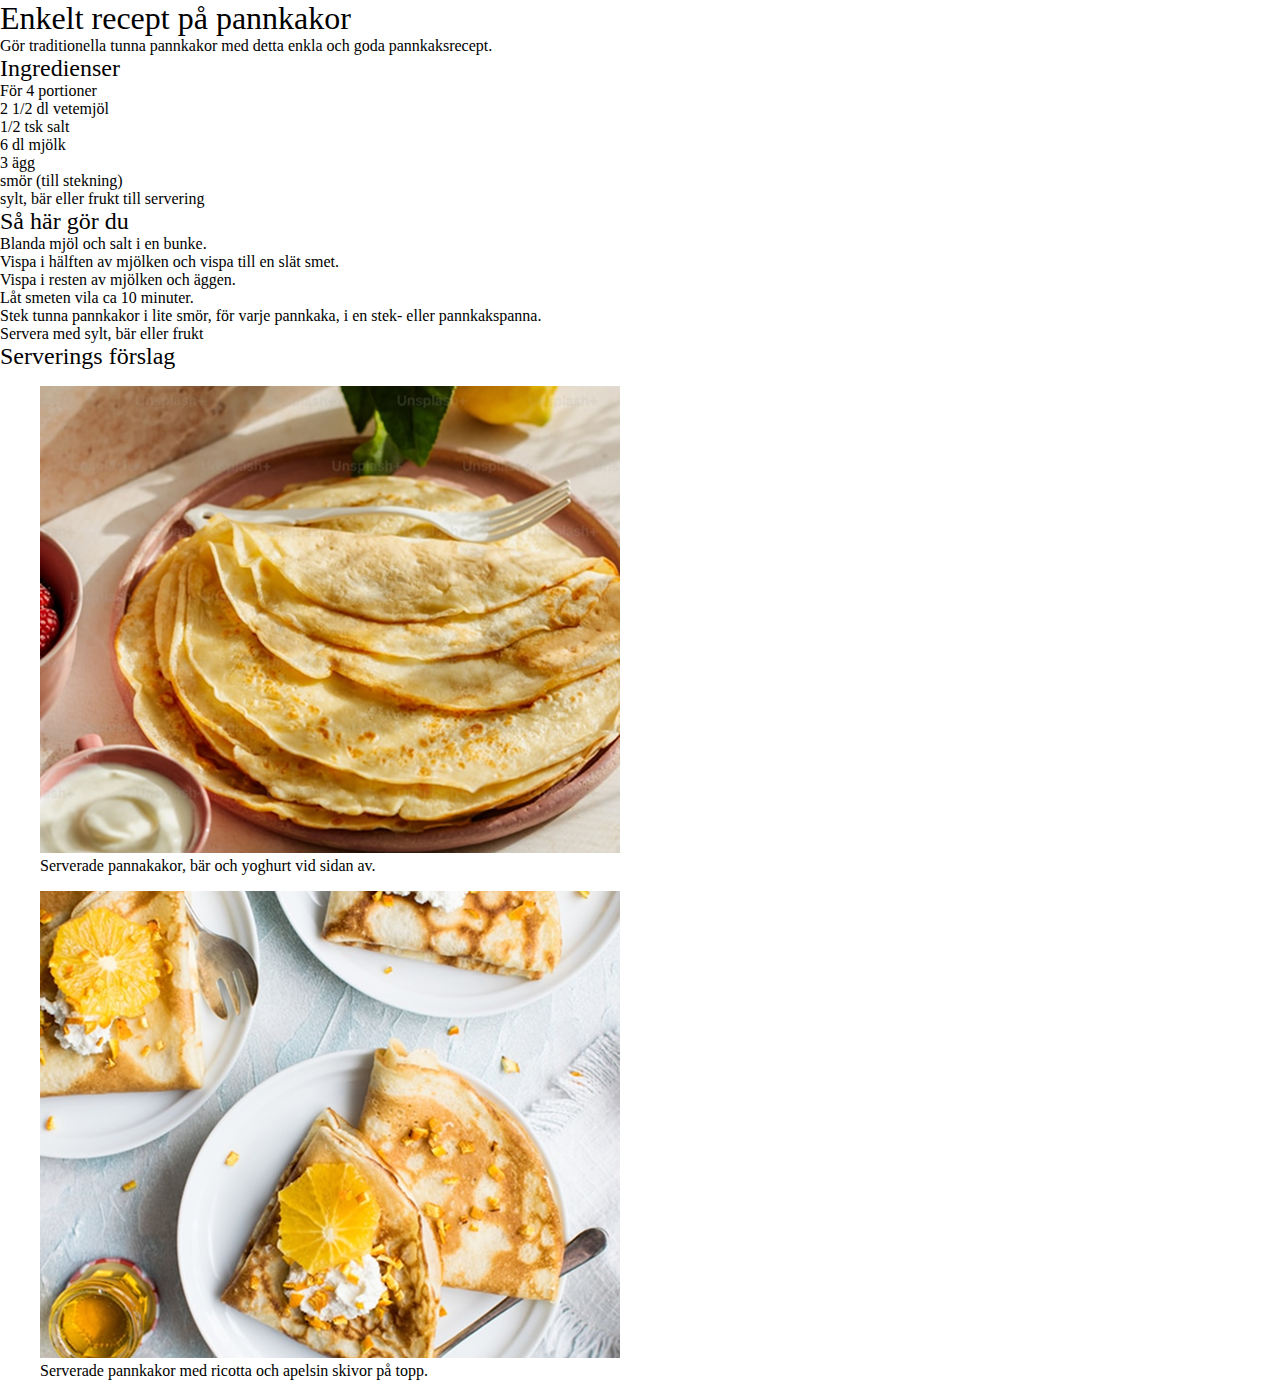
<file: index.html>
<!-- @format -->

<!DOCTYPE html>
<html lang="sv">
  <head>
    <meta charset="UTF-8" />
    <meta name="viewport" content="width=device-width, initial-scale=1" />
    <link href="./style.css" rel="stylesheet" />
    <link rel="preconnect" href="https://fonts.gstatic.com" crossorigin />
    <link
      href="https://fonts.googleapis.com/css2?family=Open+Sans:ital,wght@0,300..800;1,300..800&display=swap"
      rel="stylesheet"
    />
    <title>Enkelt recept på pannkakor</title>
  </head>
  <body>
    <article class="ma">
      <header class="mb-24">
        <div aria-hidden="true" class="header__banner"></div>
        <div class="header__content content--padding">
          <h1 class="heading mb-24">Enkelt recept på pannkakor</h1>
          <p class="lead">
            Gör traditionella tunna pannkakor med detta enkla och goda
            pannkaksrecept.
          </p>
        </div>
      </header>
      <!-- HEADER SLUT -->

      <main class="content--padding">
        <section class="mb-24">
          <h2 class="sub-heading mb-16">Ingredienser</h2>
          <p class="mb-16">För 4 portioner</p>
          <ul>
            <li>2 1/2 dl vetemjöl</li>
            <li>1/2 tsk salt</li>
            <li>6 dl mjölk</li>
            <li>3 ägg</li>
            <li>smör (till stekning)</li>
            <li>sylt, bär eller frukt till servering</li>
          </ul>
        </section>
        <!-- INGREDIENSER SLUT -->

        <section class="mb-24">
          <h2 class="sub-heading mb-16">Så här gör du</h2>
          <ol>
            <li>Blanda mjöl och salt i en bunke.</li>
            <li>Vispa i hälften av mjölken och vispa till en slät smet.</li>
            <li>Vispa i resten av mjölken och äggen.</li>
            <li>Låt smeten vila ca 10 minuter.</li>
            <li>
              Stek tunna pannkakor i lite smör, för varje pannkaka, i en stek-
              eller pannkakspanna.
            </li>
            <li>Servera med sylt, bär eller frukt</li>
          </ol>
        </section>
        <!-- INSTRUKTIONER SLUT -->

        <section>
          <h2 class="sub-heading mb-16">Serverings förslag</h2>
          <div class="servings-gallery">
            <figure class="image-container">
              <img src="./assets/pannakakor_1.png" alt="" />
              <figcaption class="sr-only">
                Serverade pannakakor, bär och yoghurt vid sidan av.
              </figcaption>
            </figure>
            <figure class="image-container">
              <img src="./assets/pannakakor_2.png" alt="" />
              <figcaption class="sr-only">
                Serverade pannkakor med ricotta och apelsin skivor på topp.
              </figcaption>
            </figure>
          </div>
        </section>
        <!-- SERVERING SLUT -->
      </main>
      <!-- MAIN SLUT -->
    </article>
  </body>
</html>
</file>
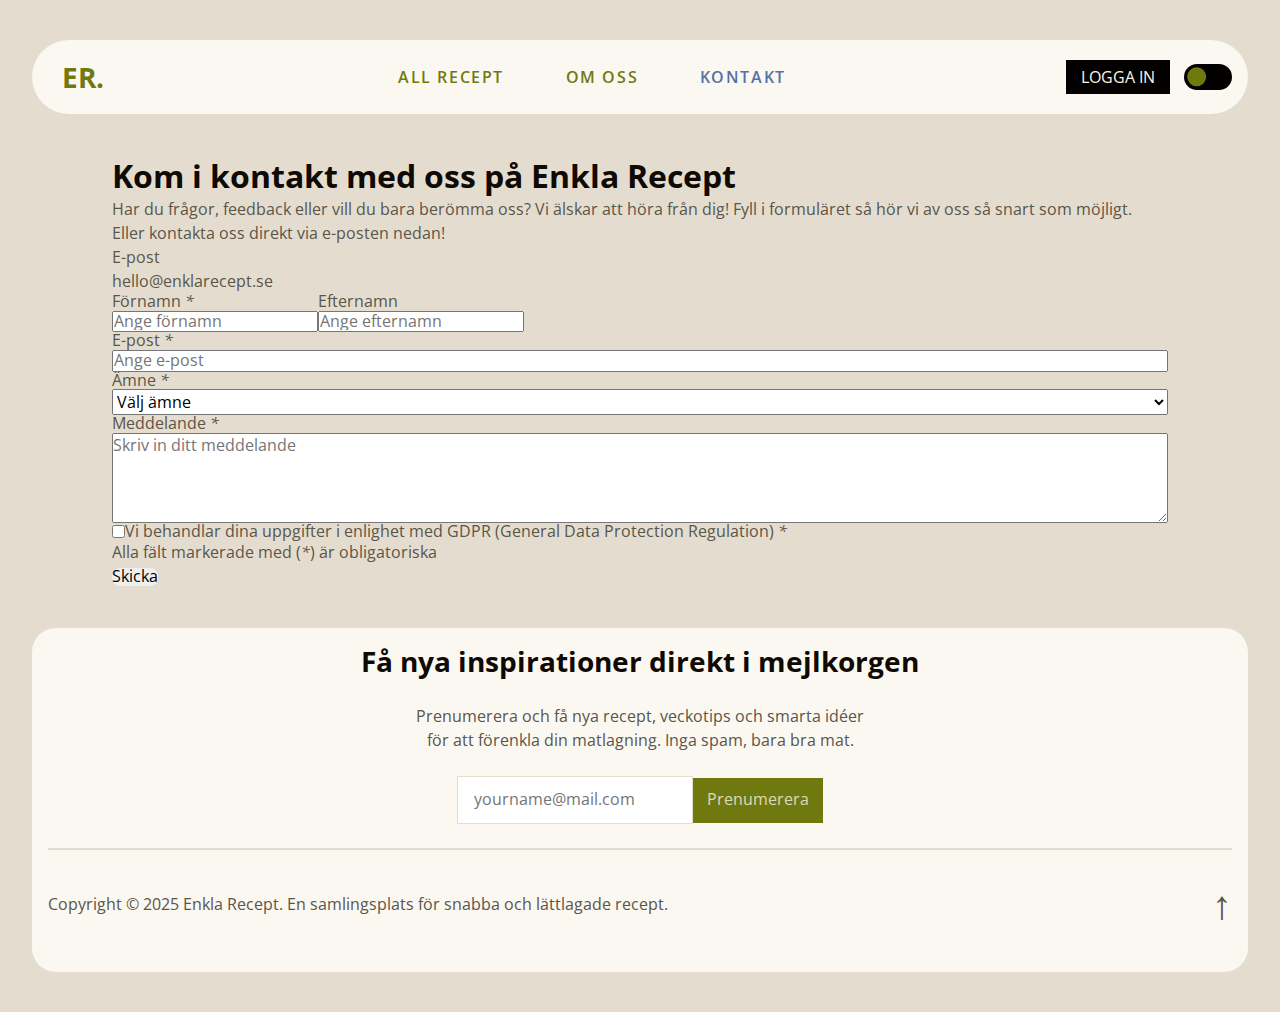
<file: contact.html>
<!DOCTYPE html>
<html lang="en">
  <head>
    <meta charset="UTF-8" />
    <meta name="viewport" content="width=device-width, initial-scale=1.0" />
    <link
      href="https://fonts.googleapis.com/css2?family=Open+Sans:ital,wght@0,300..800;1,300..800&display=swap"
      rel="stylesheet"
    />
    <link
      href="https://fonts.googleapis.com/icon?family=Material+Icons"
      rel="stylesheet"
    />

    <link rel="preload" as="style" href="./css/theme.css" />
    <link href="./css/theme.css" rel="stylesheet" />

    <link href="./css/reset.css" rel="stylesheet" />
    <link href="./css/style.css" rel="stylesheet" />
    <link href="./css/forms.css" rel="stylesheet" />
    <title>Enkla Recept - Kontakt</title>
  </head>
  <body>
    <div class="scheme py-2-xl min-vh-100 wrapper">
      <ul class="skiplink">
        <li>
          <a href="#content">Hoppa till innehåll</a>
        </li>
        <li>
          <a href="#nav">Hoppa till navigering</a>
        </li>
      </ul>
      <!-- .skiplink end -->

      <div class="content-grid">
        <header class="header px-md py-sm clr-bg-light radius-round">
          <a class="header-left brand" href="/">ER.</a>

          <div class="header-middle">
            <label for="toggle-main-nav" class="nav-toggler">
              <input
                type="checkbox"
                id="toggle-main-nav"
                class="nav-toggler-box sr-only"
              />
              <span class="sr-only">Toggla huvud navigatorn</span>
              <span aria-hidden="true" class="hamburger">
                <i class="bar"></i>
                <i class="bar"></i>
                <i class="bar"></i>
              </span>
            </label>
            <!-- nav-toggler end -->
            <nav class="main-nav" id="nav" aria-label="Huvud navigator">
              <ul class="nav-links" role="list">
                <li>
                  <a class="text-upper" href="./recipes.html">All Recept</a>
                </li>
                <li>
                  <a class="text-upper" href="./about.html">Om oss</a>
                </li>
                <li>
                  <a
                    class="text-upper"
                    href="./contact.html"
                    data-state="current"
                    >Kontakt</a
                  >
                </li>
              </ul>
            </nav>
          </div>
          <!-- header-middle end -->

          <div class="header-right">
            <button
              class="text-upper"
              onclick="document.getElementById('login-modal').showModal()"
            >
              Logga in
            </button>
            <div class="clr-scheme-widget">
              <label for="scheme-toggler" class="scheme-toggler-label">
                <span class="sr-only">Mörkläge</span>
                <span aria-hidden="true" class="toggler-indicator"></span>
              </label>
              <input
                class="sr-only scheme-toggler-box"
                type="checkbox"
                id="scheme-toggler"
                name="scheme-toggler"
              />
            </div>
          </div>
          <!-- header-right end -->
        </header>
      </div>
      <!-- HEADER END -->

      <dialog id="login-modal" class="login-modal radius-lg" closedby="any">
        <div class="modal-container">
          <section class="modal-header">
            <h2 class="heading">
              Logga in på Enkla Recept
              <span>För att ladda upp recept och skriva recensioner</span>
            </h2>
            <button
              class="modal-close btn"
              type="button"
              onclick="document.getElementById('login-modal').close()"
              autofocus
            >
              Stäng
            </button>
          </section>

          <form class="login-form" action="#" method="post">
            <label for="user-email">Ange E-post</label>
            <input
              id="user-email"
              name="user-email"
              type="email"
              placeholder="t.ex. namn@exempel.se"
              autocomplete="email"
              required
            />
            <label for="user-pass">Ange Lösenord</label>
            <input
              id="user-pass"
              name="user-pass"
              type="password"
              placeholder="lösenord"
              required
            />
            <button class="btn btn-login" type="submit">Logga in</button>
          </form>
          <section class="login-social">
            <p class="login-alt-txt">eller logga in med</p>
            <div class="btn-group">
              <button class="btn btn-social" type="button">
                <img
                  aria-hidden="true"
                  src="./assets/icons/google.svg"
                  alt=""
                />
                <span>Google</span>
              </button>
              <button class="btn btn-social" type="button">
                <img aria-hidden="true" src="./assets/icons/apple.svg" alt="" />
                <span>Apple</span>
              </button>
            </div>
          </section>
          <section class="modal-footer text-center">
            <a href="#">Glömt lössenord?</a>
            <p>Har du inte ett konto? <a href="#">Skapa konto</a></p>
          </section>
        </div>
      </dialog>
      <!-- LOGIN MODAL END -->

      <main id="content" class="contact content-grid my-2-xl">
        <section class="contact-container">
          <div class="summary">
            <h1 class="text-h-1">Kom i kontakt med oss på Enkla Recept</h1>
            <p>
              Har du frågor, feedback eller vill du bara berömma oss? Vi älskar
              att höra från dig! Fyll i formuläret så hör vi av oss så snart som
              möjligt. Eller kontakta oss direkt via e-posten nedan!
            </p>
            <p>
              <span class="block">E-post</span>
              <a href="#">hello@enklarecept.se</a>
            </p>
          </div>

          <form action="#" method="post" class="contact-form">
            <div class="flex top">
              <label class="grid">
                <span>Förnamn <i>*</i></span>
                <input
                  type="text"
                  name="user-given-name"
                  autocomplete="given-name"
                  placeholder="Ange förnamn"
                  required
                />
              </label>
              <label class="grid">
                <span>Efternamn</span>
                <input
                  type="text"
                  name="user-family-name"
                  autocomplete="family-name"
                  placeholder="Ange efternamn"
                />
              </label>
            </div>

            <label class="grid">
              <span>E-post <i>*</i></span>
              <input
                type="email"
                name="user-email"
                autocomplete="email"
                placeholder="Ange e-post"
                required
              />
            </label>

            <label class="grid">
              <span>Ämne <i>*</i></span>
              <select name="subject" required>
                <option value="" disabled selected>Välj ämne</option>
                <option value="support">Support</option>
                <option value="feedback">Feedback</option>
              </select>
            </label>

            <label class="grid" for="msg">
              <span>Meddelande <i>*</i></span>
              <textarea
                name="msg"
                id="msg"
                rows="4"
                placeholder="Skriv in ditt meddelande"
                required
              ></textarea>
            </label>

            <label class="flex">
              <input type="checkbox" name="gdpr" required />
              <span
                >Vi behandlar dina uppgifter i enlighet med GDPR (General Data
                Protection Regulation) <i>*</i></span
              >
            </label>

            <p>Alla fält markerade med (<i>*</i>) är obligatoriska</p>

            <button class="btn btn-send" type="submit">Skicka</button>
          </form>
        </section>
      </main>
      <!-- main end -->

      <div class="content-grid footer-wrapøper">
        <footer
          class="footer flow-block feature px-md py-sm clr-bg-light radius-lg"
        >
          <section class="full content-grid features newsletter">
            <h2 class="breakin text-h-2 text-center">
              Få nya inspirationer direkt i mejlkorgen
            </h2>
            <p class="breakin text-center" id="subscribe-summary">
              Prenumerera och få nya recept, veckotips och smarta idéer för att
              förenkla din matlagning. Inga spam, bara bra mat.
            </p>
            <form class="breakin">
              <input
                class="py-sm px-md"
                aria-labelledby="subscribe-summary"
                type="email"
                placeholder="yourname@mail.com"
                value=""
              />
              <button class="btn-primary" type="submit">Prenumerera</button>
            </form>
          </section>
          <!-- newsletter end -->

          <section class="footer-content">
            <p>
              Copyright &copy; 2025 Enkla Recept. En samlingsplats för snabba
              och lättlagade recept.
            </p>
            <a href="#nav">
              <span>&#8593;</span>
              <span class="sr-only">Hoppa till navigation</span>
            </a>
          </section>
        </footer>
      </div>
    </div>
    <!-- scheme end -->
  </body>
</html>
</file>
<file: style.css>
html {
  box-sizing: border-box;
  font-size: 16px;
}

*,
*:before,
*:after {
  box-sizing: inherit;
}

body,
h1,
h2,
h3,
h4,
h5,
h6,
p,
ol,
ul {
  margin: 0;
  padding: 0;
  font-weight: normal;
}

img {
  max-width: 100%;
  height: auto;
}
</file>
<file: css/theme.css>
:root {
  color-scheme: light dark;
  --clr-scheme: light;

  /* LIGHT SCHEME */
  --scheme-light-bg-dark: oklch(0.9 0.02 85);
  --scheme-light-bg: oklch(0.95 0.02 85);
  --scheme-light-bg-light: oklch(0.98 0.01 85);
  --scheme-light-text: oklch(0.15 0.02 85);
  --scheme-light-text-muted: oklch(0.45 0.02 85);
  --scheme-light-border: oklch(0.7 0.02 85);
  --scheme-light-border-muted: oklch(0.8 0.02 85);
  --scheme-light-primary: oklch(0.55 0.12 115);
  --scheme-light-secondary: oklch(0.55 0.1 265);
  --scheme-light-highlight: oklch(0.88 0.04 100);
  --scheme-light-danger: oklch(0.55 0.12 30);
  --scheme-light-warning: oklch(0.75 0.1 95);
  --scheme-light-success: oklch(0.65 0.12 150);
  --scheme-light-info: oklch(0.75 0.1 245);

  /* DARK SCHEME */
  --scheme-dark-bg-dark: oklch(0.08 0.02 85);
  --scheme-dark-bg: oklch(0.13 0.02 85);
  --scheme-dark-bg-light: oklch(0.18 0.02 85);
  --scheme-dark-text: oklch(0.97 0.02 85);
  --scheme-dark-text-muted: oklch(0.75 0.02 85);
  --scheme-dark-border: oklch(0.4 0.02 85);
  --scheme-dark-border-muted: oklch(0.3 0.02 85);
  --scheme-dark-primary: oklch(0.76 0.1 115);
  --scheme-dark-secondary: oklch(0.76 0.08 265);
  --scheme-dark-highlight: oklch(0.26 0.04 100);
  --scheme-dark-danger: oklch(0.72 0.1 30);
  --scheme-dark-warning: oklch(0.78 0.08 95);
  --scheme-dark-success: oklch(0.78 0.1 150);
  --scheme-dark-info: oklch(0.78 0.08 245);

  /* BACKGROUNDS */
  --clr-bg-dark: light-dark(
    var(--scheme-light-bg-dark),
    var(--scheme-dark-bg-dark)
  );

  --clr-bg: light-dark(var(--scheme-light-bg), var(--scheme-dark-bg));

  --clr-bg-light: light-dark(
    var(--scheme-light-bg-light),
    var(--scheme-dark-bg-light)
  );

  --clr-rev-bg-dark: light-dark(
    var(--scheme-dark-bg-dark),
    var(--scheme-light-bg-dark)
  );
  --clr-rev-bg: light-dark(var(--scheme-dark-bg), var(--scheme-light-bg));
  --clr-rev-bg-light: light-dark(
    var(--scheme-dark-bg-light),
    var(--scheme-light-bg-light)
  );

  /* TEXT */
  --clr-text: light-dark(var(--scheme-light-text), var(--scheme-dark-text));

  --clr-text-muted: light-dark(
    var(--scheme-light-text-muted),
    var(--scheme-dark-text-muted)
  );

  --clr-rev-text: light-dark(var(--scheme-dark-text), var(--scheme-light-text));
  --clr-rev-text-muted: light-dark(
    var(--scheme-dark-text-muted),
    var(--scheme-light-text-muted)
  );

  /* HIGHLITGHT */
  --clr-highlight: light-dark(
    var(--scheme-light-highlight),
    var(--scheme-dark-highlight)
  );

  --clr-rev-highlight: light-dark(
    var(--scheme-dark-highlight),
    var(--scheme-light-highlight)
  );

  /* BORDER */
  --clr-border: light-dark(
    var(--scheme-light-border),
    var(--scheme-dark-border)
  );

  --clr-border-muted: light-dark(
    var(--scheme-light-border-muted),
    var(--scheme-dark-border-muted)
  );

  --clr-rev-border: light-dark(
    var(--scheme-dark-border),
    var(--scheme-light-border)
  );
  --clr-rev-border-muted: light-dark(
    var(--scheme-dark-border-muted),
    var(--scheme-light-border-muted)
  );

  /* PRIMARY */
  --clr-primary: light-dark(
    var(--scheme-light-primary),
    var(--scheme-dark-primary)
  );

  --clr-rev-primary: light-dark(
    var(--scheme-dark-primary),
    var(--scheme-light-primary)
  );

  /* SECONDARY */
  --clr-secondary: light-dark(
    var(--scheme-light-secondary),
    var(--scheme-dark-secondary)
  );

  --clr-rev-secondary: light-dark(
    var(--scheme-dark-secondary),
    var(--scheme-light-secondary)
  );

  /* DANGER */
  --clr-danger: light-dark(
    var(--scheme-light-danger),
    var(--scheme-dark-danger)
  );

  --clr-rev-danger: light-dark(
    var(--scheme-dark-danger),
    var(--scheme-light-danger)
  );

  /* WARNING */
  --clr-warning: light-dark(
    var(--scheme-light-warning),
    var(--scheme-dark-warning)
  );

  --clr-rev-warning: light-dark(
    var(--scheme-dark-warning),
    var(--scheme-light-warning)
  );

  /* SUCCESS */
  --clr-success: light-dark(
    var(--scheme-light-success),
    var(--scheme-dark-success)
  );

  --clr-rev-success: light-dark(
    var(--scheme-dark-success),
    var(--scheme-light-success)
  );

  /* INFO */
  --clr-info: light-dark(var(--scheme-light-info), var(--scheme-dark-info));

  --clr-rev-info: light-dark(var(--scheme-light-info), var(--scheme-dark-info));
}

.scheme {
  color-scheme: var(--clr-scheme);
  background-color: var(--clr-bg-dark);
  color: var(--clr-text);
  transition: background-color 200ms ease-in-out;
}

.clr-scheme-widget {
  > .scheme-toggler-label {
    cursor: pointer;
    display: flex;
    align-items: center;
    gap: 0.5rem;

    span:not(.toggler-indicator) {
      &::after {
        content: ' på';
      }
    } /* span:not(.toggler-indicator) */
  } /* label end*/
} /* clr-scheme-widget */

.toggler-indicator {
  position: relative;
  display: block;
  height: 1.6rem;
  border-radius: var(--radius-round);

  background-color: var(--clr-rev-bg-dark);
  -webkit-box-shadow: var(--shadow-drop-900);
  -moz-box-shadow: var(--shadow-drop-900);
  box-shadow: var(--shadow-drop-900);

  transition: background-color 300ms ease-in-out;
  width: 3rem;

  /* creatre indicator knob */
  &::after {
    --knob-dimension: 1.2rem;
    content: '';
    position: absolute;

    height: var(--knob-dimension, 1.2rem);
    aspect-ratio: 1;
    border-radius: 100%;

    background-color: var(--clr-primary);
    -webkit-box-shadow: var(--shadow-inset-900);
    -moz-box-shadow: var(--shadow-inset-900);
    box-shadow: var(--shadow-inset-900);

    transform: translate(0.2rem, 0.2rem);
    transition: transform 200ms ease-in-out;
  } /* &::after end */
} /* .toggler-indicator end */

.scheme:has(.clr-scheme-widget .scheme-toggler-box:checked) {
  --clr-scheme: dark;
}

.clr-scheme-widget {
  &:has(.scheme-toggler-box:is(:focus-within, :focus-visible)) {
    > .scheme-toggler-label {
      border-radius: 0.5rem;
      outline: 0.24rem dashed var(--clr-border);
      outline-offset: 0.24rem;
    }
  } /* &:has(.scheme-toggler-box:focus-within, .scheme-toggler-box:focus-visible) */

  &:has(.scheme-toggler-box:checked) {
    span:not(.toggler-indicator) {
      &::after {
        content: ' av';
      }
    } /* span:not(.toggler-indicator) */

    .toggler-indicator {
      /* background-color: var(--clr-rev-bg-dark); */

      &::after {
        transform: translate(1.6rem, 0.2rem);
      }
    } /* .toggler-indicator end */
  } /* &:has(.scheme-toggler-box:checked) */
}
</file>
<file: css/style.css>
:root {
  /* DIMENSIONS */
  --d-2-xl: 2.5rem; /* 40px */
  --d-xl: 2rem; /* 32px */
  --d-xl-alt: 1.75rem; /*28px*/
  --d-lg: 1.5rem; /* 24px */
  --d-md: 1rem; /* 16px */
  --d-sm: 0.88rem; /* 14px */
  --d-xs: 0.5rem; /* 8px */
  --d-2-xs: 0.25rem; /* 4px */

  --width-2-xl: 75rem;

  /* SPACING */
  --spacing-2-xl: var(--d-2-xl);
  --spacing-xl: var(--d-xl);
  --spacing-lg: var(--d-lg);
  --spacing-md: var(--d-md);
  --spacing-sm: var(--d-sm);
  --spacing-xs: var(--d-xs);
  --spacing-2-xs: var(--d-2-xs);

  /* TYPOGRAPHY */
  --ff-primary: 'Open Sans', sans-serif;
  --font-400: 400;
  --font-600: 600;
  --font-700: 700;

  --text-h-1: var(--font-700)
    clamp(var(--d-xl-alt), 2.5vw + 0.5rem, var(--d-xl)) var(--ff-primary);
  --text-h-2: var(--font-700)
    clamp(var(--d-lg), 2.5vw + 0.5rem, var(--d-xl-alt)) var(--ff-primary);
  --text-h-3: var(--font-700) var(--d-lg) var(--ff-primary);
  --text-body: var(--d-md) var(--ff-primary);
  --text-caption: var(--font-400) var(--d-sm) var(--ff-primary);
  --text-link: var(--d-md) var(--ff-primary);
  --text-link-nav: var(--font-600) var(--d-md) var(--ff-primary);

  /* borders */
  --border-xs-light: var(--d-xs) solid var(--clr-bg-light);
  --border-xs-dark: var(--d-xs) solid var(--clr-bg-dark);
  --border-2-xs-dark: 0.18rem solid var(--clr-bg-dark);
  --border-3-xs-dark: 0.06rem solid var(--clr-bg-dark);
  --radius-round: 100vw;
  --radius-2-xl: var(--d-2-xl);
  --radius-lg: var(--d-lg);
}

:focus-visible {
  border-radius: 0.3rem;
  outline: 0.24rem dashed var(--clr-border);
  outline-offset: 0.12rem;
}

body {
  /* background-color: var(--clr-danger-100); */
  font-family: var(--ff-primary);
  min-block-size: 100vh;
  position: relative;
}

html,
body {
  /* disable scroll when dialog or navigation is open */
  &:has(dialog:open, .nav-toggler-box:checked) {
    overflow: hidden;
  }
}

h1,
h2,
h3,
h4,
h5,
h6 {
  color: var(--clr-text);
}

p,
span,
em {
  color: var(--clr-text-muted);
}

a,
button {
  cursor: pointer;
  border: none;
}

a,
a:visited {
  color: var(--clr-primary);
  text-decoration: none;
}

/* utilities */
.block {
  display: block;
}

.grid {
  display: grid;
}

.flex {
  display: flex;
}

.border-xs-light {
  border: var(--border-xs-light);
}

.clr-bg-light {
  background-color: var(--clr-bg-light);
}

.my-2-xl {
  margin-block: var(--spacing-2-xl);
}

.my-xl {
  margin-block: var(--spacing-xl);
}

.my-end-xl {
  margin-block-end: var(--spacing-xl);
}

.my-end-2-xl {
  margin-block-end: var(--spacing-2-xl);
}

.my-start-lg {
  margin-block-start: var(--spacing-lg);
}

.py-2-xl {
  padding-block: var(--spacing-2-xl);
}

.py-xl {
  padding-block: var(--spacing-xl);
}

.px-md {
  padding-inline: var(--spacing-md);
}

.py-sm {
  padding-block: var(--spacing-sm);
}

.radius-lg {
  border-radius: var(--radius-lg);
}

.radius-round {
  border-radius: var(--radius-round);
}

.text-h-1 {
  font: var(--text-h-1);
}

.text-h-2 {
  font: var(--text-h-2);
}

.text-h-3 {
  font: var(--text-h-3);
}

.text-body {
  font: var(--text-body);
}

.text-caption {
  font: var(--text-caption);
}

.text-center {
  text-align: center;
}

.text-upper {
  text-transform: uppercase;
}

.min-vh-100 {
  min-block-size: 100vh;
}

/* COMPOSITION */
.content-grid {
  --padding-inline: clamp(var(--spacing-md), 2.5vw + 0.5rem, var(--spacing-xl));
  --feature-max-width: minmax(0, 5rem);
  --content-max-width: 75rem;
  --breakin-max-width: 80ch;

  /* total feature column size on each side, this allows contents inside feature to be centered */
  --feature-col-size: calc(
    (var(--feature-max-width) - var(--content-max-width)) / 2
  );

  /* total feature column size on each side*/
  --content-col-size: calc(
    (var(--content-max-width) - var(--breakin-max-width)) / 2
  );

  /* breakin pushes the content to center*/
  --breakin-size: min(
    100% - (var(--padding-inline) * 2),
    var(--breakin-max-width)
  );

  display: grid;
  /* content breakpoints */
  grid-template-columns:
    [full-start] minmax(var(--padding-inline), 1fr) /*full area start*/
    [feature-start] var(--feature-max-width) /* feature area start*/
    [content-start] minmax(0, var(--content-col-size)) /* content area start*/
    [breakin-start] var(--breakin-size)
    [breakin-end] /* breakin area start and end */
    minmax(0, var(--content-col-size)) [content-end] /* content area end*/
    var(--feature-max-width) [feature-end] /* feature area start*/
    minmax(var(--padding-inline), 1fr) [full-end]; /* full area end*/

  /* default content area for child elements*/
  > * {
    grid-column: content;
  }

  /* content area for elements with the full class*/
  > .full {
    grid-column: full;

    > *:not(.breakin, .feature, .full) {
      grid-column: content;
    }
  }

  /* content area for elements with the feature class */
  > .feature {
    grid-column: feature;
    > *:not(.breakin, .feature, .full) {
      grid-column: content;
    }
  }

  /* content area for elements with the breakin class */
  > .breakin {
    grid-column: breakin;
  }

  &:has(.header) {
    position: sticky;
    top: 1rem;
  }
}

.img-lg {
  width: 100%;
  object-fit: cover;
}

.btn {
  border-radius: var(--d-xs);
}

/* BLOCKS */
a,
button {
  &.btn-primary {
    padding-inline: var(--spacing-sm);
    padding-block: var(--spacing-xs);
    background-color: var(--clr-primary);
    color: var(--clr-highlight);

    &:hover {
      background-color: var(--clr-secondary);
    }
  }
}

.nav-wrapper {
  position: relative;
}

.header {
  block-size: fit-content;
  grid-column: feature;
  display: grid;
  grid-template-areas: 'brand nav btns';
  grid-template-columns: max-content minmax(4rem, 26rem) max-content;
  align-items: center;
  justify-content: space-between;

  > .header-left {
    grid-area: brand;
  }

  > .header-middle {
    grid-area: nav;
    &:where(> .nav-toggler) {
      display: none;
    }
  }

  > .header-right {
    grid-area: btns;
  }
}

.brand {
  grid-area: brand;
  font: var(--text-h-2);
  padding-block: var(--spacing-2-xs);
  padding-inline: var(--spacing-sm);
  text-decoration: none;

  &:hover,
  &:active {
    color: var(--clr-secondary);
  }
}

.nav-links {
  display: flex;
  align-items: center;
  justify-content: space-between;
  gap: var(--spacing-lg);
  flex-wrap: wrap;
  li a {
    font: var(--text-link-nav);
    text-decoration: none;
    padding-block: var(--spacing-xs);
    padding-inline: var(--spacing-sm);
    letter-spacing: 0.1em;
  }
}

.header-right {
  display: flex;
  align-items: center;
  justify-content: center;
  gap: clamp(var(--spacing-xs), var(--spacing-md), var(--spacing-sm));
  button {
    cursor: pointer;
    line-height: 2;
    padding-inline: var(--spacing-sm);
    color: var(--clr-rev-text);
    background-color: var(--clr-rev-bg-dark);
    border: 0.06rem solid var(--clr-rev-bg-dark);

    &:hover {
      background-color: var(--clr-bg);
      border: 0.06rem solid var(--clr-border);
      color: var(--clr-text);
    }
  }
}

.hero {
  > div {
    display: grid;
    gap: var(--spacing-md);
    align-content: center;
    justify-items: center;

    h1 {
      text-align: center;
      text-wrap: pretty;
      em {
        color: var(--clr-primary);
      }
    }

    p {
      text-align: center;
      max-inline-size: 65ch;
      margin-inline: auto;
    }
  }
}

.offers-list {
  display: grid;
  grid-template-columns: repeat(3, 1fr);
  gap: clamp(var(--spacing-sm), 2vw, var(--spacing-md));

  li article {
    display: grid;
    justify-content: center;
    > * + * {
      margin-block-start: var(--spacing-sm);
    }
  }
}

.habits {
  margin-block: var(--spacing-2-xl);
  display: grid;
  grid-template-columns: repeat(2, 1fr);
  align-items: center;
  gap: var(--spacing-lg);

  span {
    display: block;
    &:last-of-type {
      margin-block-start: var(--spacing-md);
    }
  }
}

.newsletter {
  p {
    text-wrap: balance;
  }

  > * + * {
    margin-block-start: var(--spacing-lg);
  }

  form {
    display: flex;
    align-items: center;
    justify-content: center;
    input {
      border: var(--border-3-xs-dark);
    }
    .btn-primary {
      height: 45px;
    }
  }
}

.footer-content {
  border-top: var(--border-2-xs-dark);
  padding-block: var(--spacing-lg);
  display: flex;
  align-items: center;
  justify-content: space-between;
  span {
    font-size: var(--d-2-xl);
  }
}

.skiplink {
  position: absolute;
  top: 0;
  left: -100vw;
  z-index: 100;
  li {
    display: inline-block;
    color: #555;
    background: #fff;
    padding: 0.5em;
  }
}

.sr-only {
  clip: rect(0, 0, 0, 0);
  height: 0.06rem;
  margin: -1rem;
  overflow: hidden;
  padding: 0;
  position: absolute;
  white-space: nowrap;
  width: 0.06rem;
}

.flow-block > * + * {
  margin-block-start: var(--spacing-lg);
}

/* EXCEPTION */
.nav-links {
  li a {
    &:hover,
    &:active,
    &[data-state='current']:hover {
      color: var(--clr-secondary);
    }

    &[data-state='current'] {
      color: var(--clr-secondary);
    }
  }
}

.skiplink {
  &:has(li > a:focus) {
    left: 0;
  }
}

.nav-toggler {
  display: none;
}

/* MEDIA QUERIES */
/* 768px*/
@media screen and (max-width: 48rem) {
  .nav-toggler {
    cursor: pointer;
    display: flex;
    align-items: center;
    justify-content: center;
    justify-self: center;
    padding: 0.24rem;
    overflow: hidden;
    border-radius: 0.25rem;
    inline-size: calc(1.88rem + (0.24 * 2rem));

    /* span:first-of-type {
      &:before {
        content: 'Toggla ';
      }
    } */

    .bar {
      position: relative;
      display: block;
      inline-size: 1.88rem;
      block-size: 0.25rem;
      background-color: var(--clr-rev-bg);
      border-radius: var(--radius-round);
      margin-block-end: 0.25rem;
      margin-inline: auto;
      transform-origin: top center;
      transition: transform 200ms ease-in-out;

      &:last-of-type {
        margin-block-end: 0;
      }
    }

    &:has(> .nav-toggler-box:focus-visible, > .nav-toggler-box:focus-within) {
      outline: 0.24rem dashed var(--clr-border);
      outline-offset: 0.12rem;
      .bar {
        background-color: var(--clr-border-muted);
      }
    }

    /* open navigation when check box is checked */
    &:has(> .nav-toggler-box:checked) {
      + .nav-wrapper {
        .navigation-main {
          opacity: 1;
          transform: rotateX(0) translateX(-0.63rem);
          visibility: visible;
        }
      }

      .bar {
        &:first-of-type {
          transform: rotate(45deg);
          top: 0.5rem;
        }

        &:nth-of-type(2) {
          transform: translateX(3rem);
        }

        &:last-of-type {
          bottom: 0.5rem;
          right: 0.18rem;
          transform: rotate(-45deg);
        }
      }
    }
  }

  .main-nav {
    --top: 6rem; /*96px*/
    --pos: 0.6rem; /*10px*/
    background-color: var(--clr-bg-light);
    inline-size: calc(100%);
    block-size: calc(100vh - var(--top) * 1.5);
    position: absolute;
    top: var(--top);
    left: var(--pos);
    transform: translateX(calc(var(--pos) * -1));
    transform: rotateX(-90deg) translateX(calc(var(--pos) * -1));
    transform-origin: top center;
    opacity: 0.3;
    transition: 280ms all ease-out;
    border-radius: var(--radius-2-xl);
  }

  .nav-links {
    height: 100%;
    flex-direction: column;
    justify-content: center;

    > * + * {
      margin-block-start: var(--spacing-md);
    }
  }

  .nav-toggler {
    /*open navigation when check box is checked*/
    &:has(> .nav-toggler-box:checked) {
      + .main-nav {
        opacity: 1;
        transform: rotateX(0) translateX(calc(var(--pos) * -1));
        visibility: visible;
      }
    }
  }
}

@media only screen and (width < 600px) {
  .offers-list {
    grid-template-columns: repeat(2, 1fr);
    grid-template-areas:
      'half-1 half-2'
      'full full';
    li {
      grid-area: half-1;

      &:nth-of-type(2) {
        grid-area: half-2;
      }

      &:last-of-type {
        grid-area: full;
      }
    }
  }

  .habits {
    margin-block: var(--spacing-2-xl);
    grid-template-columns: repeat(1, 1fr);
    gap: var(--spacing-lg);
    img {
      order: -1;
    }

    h2,
    p {
      text-align: center;
      text-wrap: balance;
    }
  }
}

@media only screen and (width < 540px) {
  .offers-list {
    grid-template-columns: repeat(1, 1fr);
    grid-template-areas:
      'top'
      'mid'
      'bottom';
    li {
      grid-area: top;

      &:nth-of-type(2) {
        grid-area: mid;
      }

      &:last-of-type {
        grid-area: bottom;
      }
    }
  }

  .habits {
    margin-block: var(--spacing-2-xl);
    grid-template-columns: repeat(1, 1fr);

    h2,
    p {
      text-align: left;
      text-wrap: balance;
    }
  }
}

@media (width < 450px) {
  .newsletter {
    h2 {
      text-align: unset;
    }

    p {
      text-wrap: pretty;
    }

    > * + * {
      margin-block-start: var(--spacing-lg);
    }

    form {
      flex-direction: column;
      gap: var(--spacing-md);
      input {
        width: 100%;
        border: var(--border-3-xs-dark);
      }
      .btn-primary {
        width: 100%;
        height: 45px;
      }
    }
  }
}
</file>
<file: css/forms.css>
/*login modal*/
.login-modal {
  &:open {
    margin: auto;
    border: none;
  }

  .modal-container {
    background-color: var(--clr-bg-light);
    padding: var(--spacing-lg);

    > * + * {
      margin-block-start: clamp(
        var(--spacing-md),
        2vw + 0.5rem,
        var(--spacing-xl)
      );
    }

    .btn {
      background-color: var(--clr-bg);
      color: var(--clr-text-muted);
      inline-size: webkit-fill-available; /* support for samsung internet 5.0+ */
      block-size: fit-content;
      padding-inline: var(--spacing-md);
      padding-block: var(--spacing-sm);

      &:hover {
        background-color: var(--clr-bg-dark);
      }
    }
  }
}

.modal-header {
  display: flex;
  gap: var(--d-xs);
  justify-content: space-between;
  gap: clamp(var(--spacing-lg), 2vw + 0.5rem, var(--spacing-2-xl));

  .heading {
    span {
      display: block;
      font: var(--text-body);
      margin-block-start: var(--spacing-xs);
    }
  }

  @media (width < 400px) {
    flex-direction: column-reverse;

    .heading {
      text-wrap: unset;
    }
  }
}

.login-form {
  label,
  input {
    display: block;
    inline-size: 100%;
  }

  input {
    border: 1px solid var(--clr-border-muted);
    padding: var(--spacing-sm);
    margin-block: var(--spacing-xs) var(--spacing-sm);
  }

  .btn-login {
    inline-size: 100%;
  }
}

.login-social {
  .login-alt-txt {
    display: flex;
    align-items: center;
    justify-content: center;
    gap: var(--spacing-sm);

    &::before,
    &::after {
      display: inline-block;
      content: '';
      background-color: white;
      border: 1px solid var(--clr-border-muted);
      flex-grow: 1;
      border-radius: var(--radius-lg);
    }
  }

  .btn-group {
    display: flex;
    gap: var(--spacing-sm);
    margin-block-start: var(--spacing-sm);

    .btn-social {
      flex-grow: 1;
      display: flex;
      align-items: center;
      justify-content: center;
      gap: var(--spacing-xs);

      img {
        inline-size: 1.2rem;
        aspect-ratio: 1;
      }

      span {
        font: var(--text-link);
      }
    }
  }
}

.modal-footer {
  a {
    font: var(--text-link);
    color: var(--clr-secondary);

    &:hover {
      color: var(--clr-primary);
    }
  }
}
</file>
